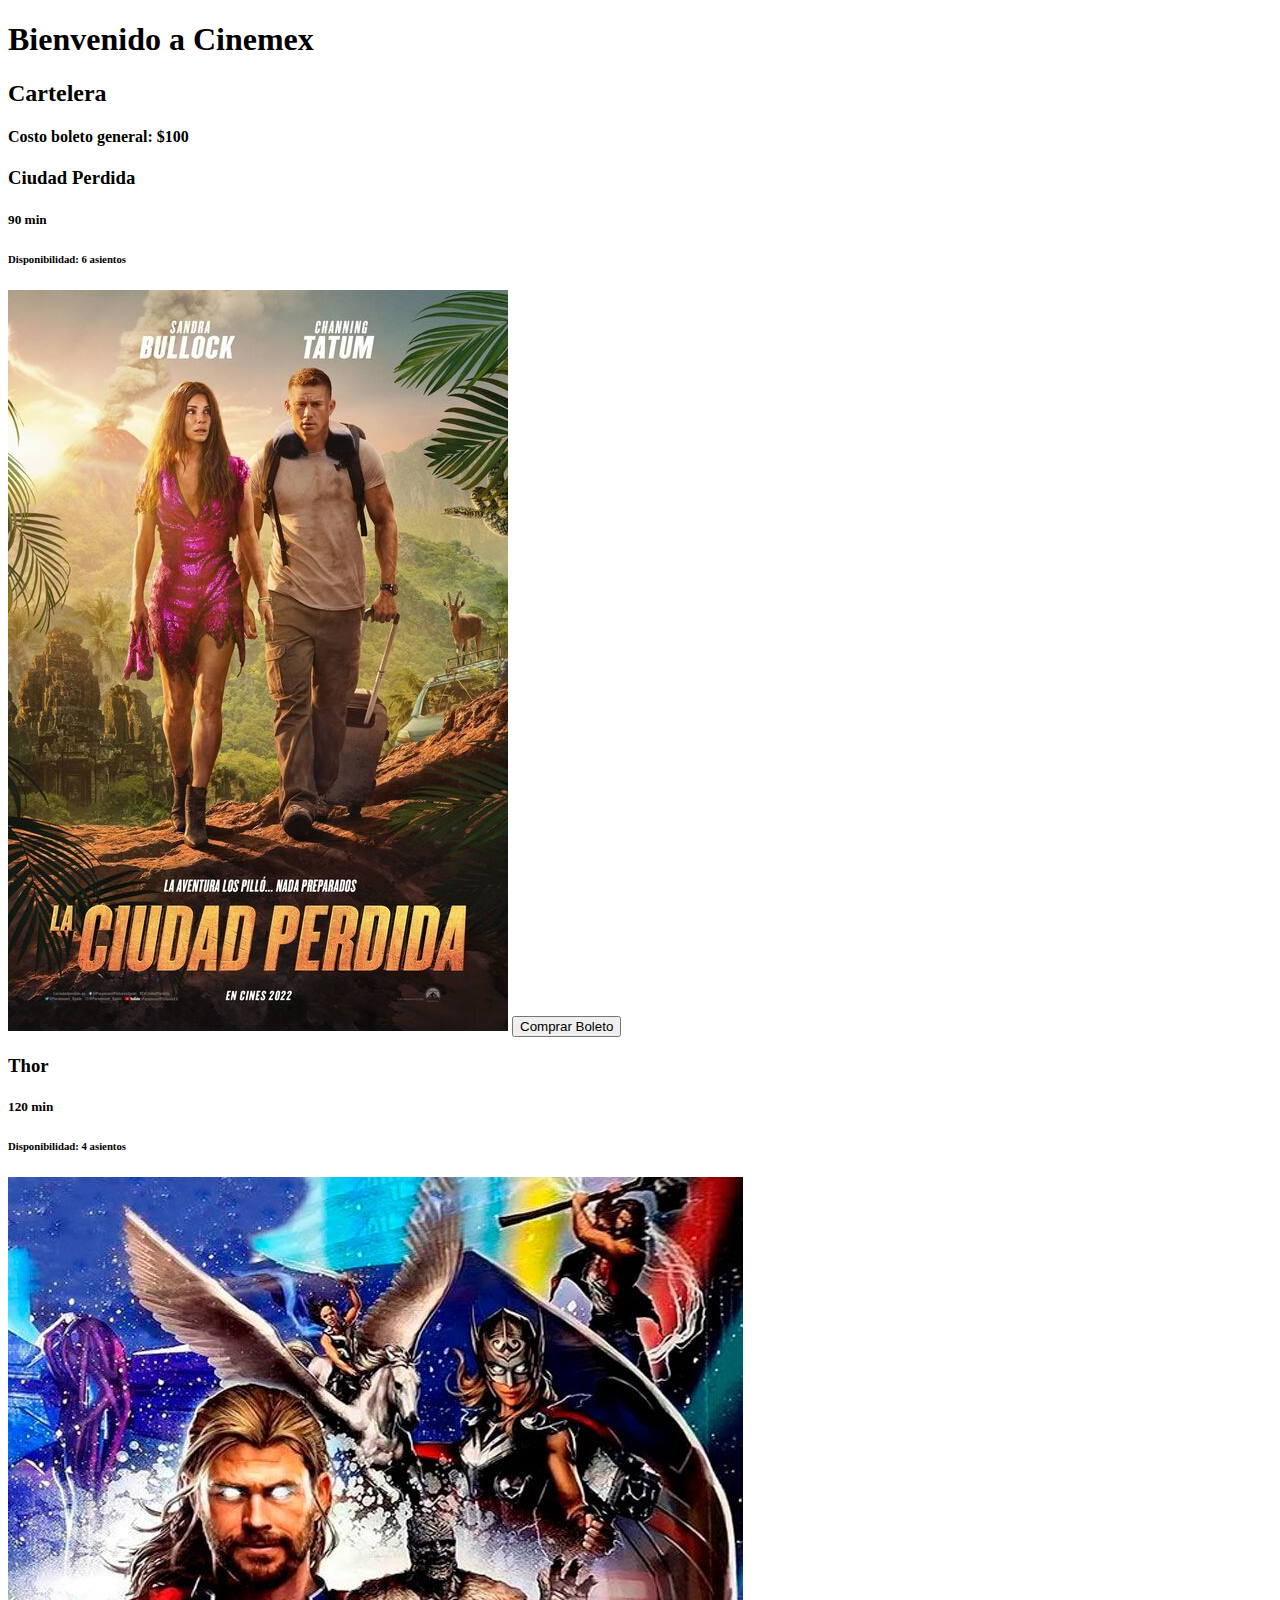
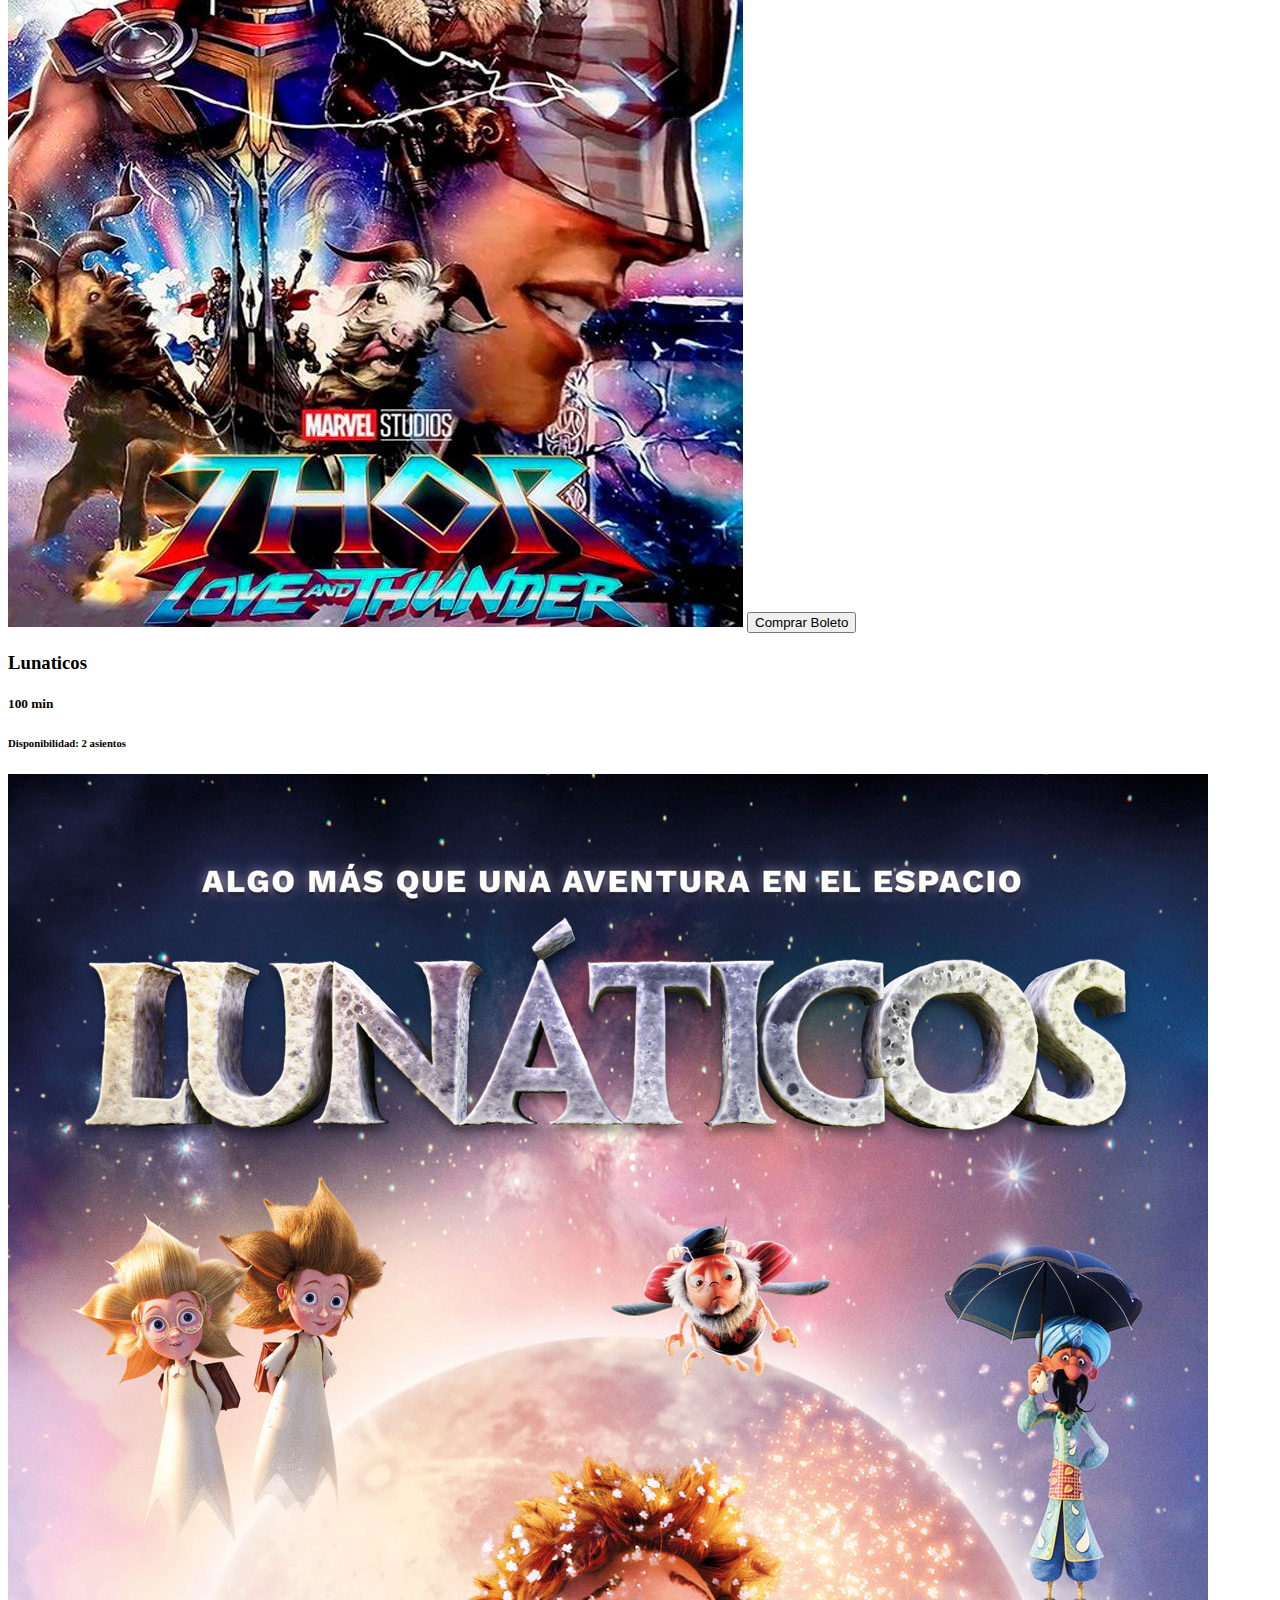
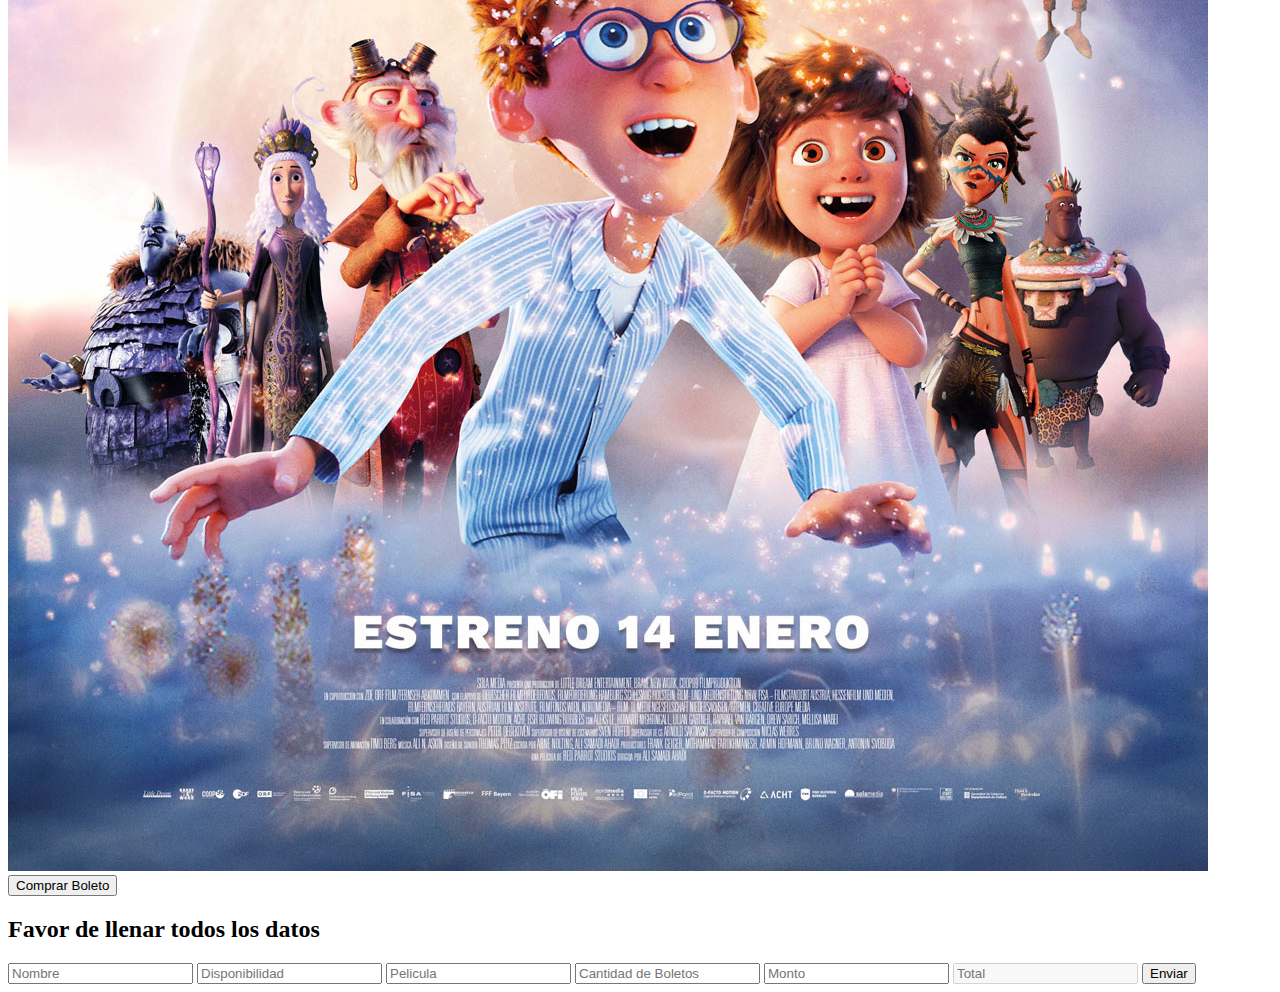
<file: dia7_04mayo/index.html>
<!DOCTYPE html>
<html lang="en">
    <head>
        <meta charset="UTF-8" />
        <meta http-equiv="X-UA-Compatible" content="IE=edge" />
        <meta name="viewport" content="width=device-width, initial-scale=1.0" />
        <title>Dom</title>
        <script defer src="./js/main_2.js"></script>
        <link
            href="https://cdn.jsdelivr.net/npm/bootstrap@5.0.2/dist/css/bootstrap.min.css"
            rel="stylesheet"
            integrity="sha384-EVSTQN3/azprG1Anm3QDgpJLIm9Nao0Yz1ztcQTwFspd3yD65VohhpuuCOmLASjC"
            crossorigin="anonymous"
        />
    </head>
    <body>
        <div class="container">
            <div>
                <h1 class="text-center">Bienvenido a Cinemex</h1>
            </div>
            <div>
                <h2>Cartelera</h2>
                <h4>
                    Costo boleto general: $100
                </h4>
                <div id="elementoPadre" class="row">
                    <div class="col-4 d-flex flex-column">
                        <h3>Ciudad Perdida</h3>
                        <h5>90 min</h5>
                        <h6>Disponibilidad: 6 asientos</h6>
                        <img src="./img/ciudadPerdida.jpg" alt="" />
                        <button id="boton1" data-pelicula="Ciudad Perdida" data-disponibilidad="Aún hay 6" ">
                            Comprar Boleto
                        </button>
                    </div>
                    <div class="col-4 d-flex flex-column lunaticos">
                        <h3>Thor</h3>
                        <h5>120 min</h5>
                        <h6>Disponibilidad: 4 asientos</h6>
                        <img src="./img/Thor.jpg" alt="" />
                        <button id="boton2" data-pelicula="Thor" data-disponibilidad="Aún hay 4">
                            Comprar Boleto
                        </button>
                    </div>
                    <div class="col-4 d-flex flex-column lunaticos">
                        <h3>Lunaticos</h3>
                        <h5>100 min</h5>
                        <h6>Disponibilidad: 2 asientos</h6>
                        <img src="./img/Lunaticos.jpg" alt="" />
                        <button id="boton3" data-pelicula="Lunaticos" data-disponibilidad="Aún hay 2">
                            Comprar Boleto
                        </button>
                    </div>
                </div>
            </div>
            <div id="Formulario" class="m-5">
                <h2>Favor de llenar todos los datos</h2>
                <form class="d-flex flex-column">
                    <label>
                        <input
                            id="FormularioNombre"
                            type="text"
                            placeholder="Nombre"
                            class="form-control mb-2"
                        />
                    </label>
                    <label>
                        <input
                            id="FormularioBoletos_Dispo"
                            type="text"
                            placeholder="Disponibilidad"
                            class="form-control mb-2"
                        />
                    </label>

                    <label>
                        <input
                            id="FormularioPelicula"
                            type="text"
                            placeholder="Pelicula"
                            class="form-control mb-2"
                        />
                    </label>
                    <label>
                        <input
                            id="FormularioCantidadBoletos"
                            type="number"
                            placeholder="Cantidad de Boletos"
                            class="form-control mb-2"
                        />
                    </label>
                    <label>
                        <input
                            id="FormularioMonto"
                            type="text"
                            placeholder="Monto"
                            class="form-control mb-2"
                        />
                    </label>
                    <label>
                        <input
                            id="FormularioTotal"
                            type="text"
                            placeholder="Total"
                            class="form-control mb-2"
                            disabled
                        />
                    </label>
                    <button
                        id="FormularioSubmit"
                        type="submit"
                        class="btn btn-primary"
                    >
                        Enviar
                    </button>
                </form>
            </div>
        </div>
        <script
            src="https://cdn.jsdelivr.net/npm/bootstrap@5.0.2/dist/js/bootstrap.bundle.min.js"
            integrity="sha384-MrcW6ZMFYlzcLA8Nl+NtUVF0sA7MsXsP1UyJoMp4YLEuNSfAP+JcXn/tWtIaxVXM"
            crossorigin="anonymous"
        ></script>
    </body>
</html>
</file>
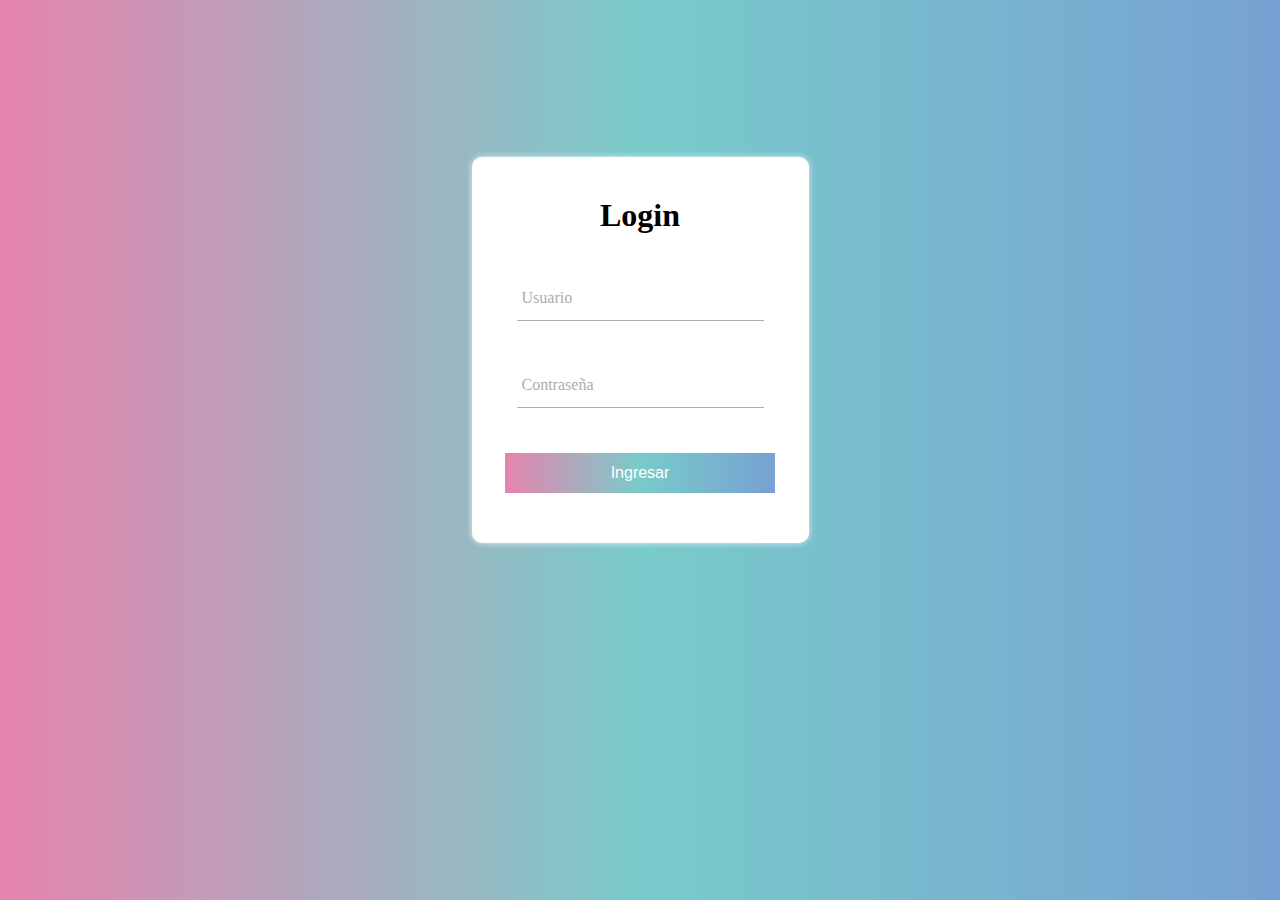
<file: Proyecto/index.html>
<!DOCTYPE html>
<html lang="en">
<head>
    <meta charset="UTF-8">
    <meta http-equiv="X-UA-Compatible" content="IE=edge">
    <meta name="viewport" content="width=device-width, initial-scale=1.0">
    <title>Document</title>
    <!-- CSS only -->
    <link href="https://cdn.jsdelivr.net/npm/bootstrap@5.2.0-beta1/dist/css/bootstrap.min.css" rel="stylesheet" integrity="sha384-0evHe/X+R7YkIZDRvuzKMRqM+OrBnVFBL6DOitfPri4tjfHxaWutUpFmBp4vmVor" crossorigin="anonymous">
    <link rel="stylesheet" href="style.css">
</head>
<body>
    <form action="" method="post" id="form">
        <div class="form">
            <h1>Login</h1>
            <div class="grupo">
                <input type="text" name="" id="name" required><span class="barra"></span>
                <label for="">Usuario</label>
            </div>
            <div class="grupo">
                <input type="password" name="" id="password" required><span class="barra"></span>
                <label for="">Contraseña</label>
            </div>
            <button type="submit">Ingresar</button>
            <p class="warnings" id="warnings"></p>
        </div>
    </form>

    <script src="./main.js"></script>
</body>
</html>
</file>
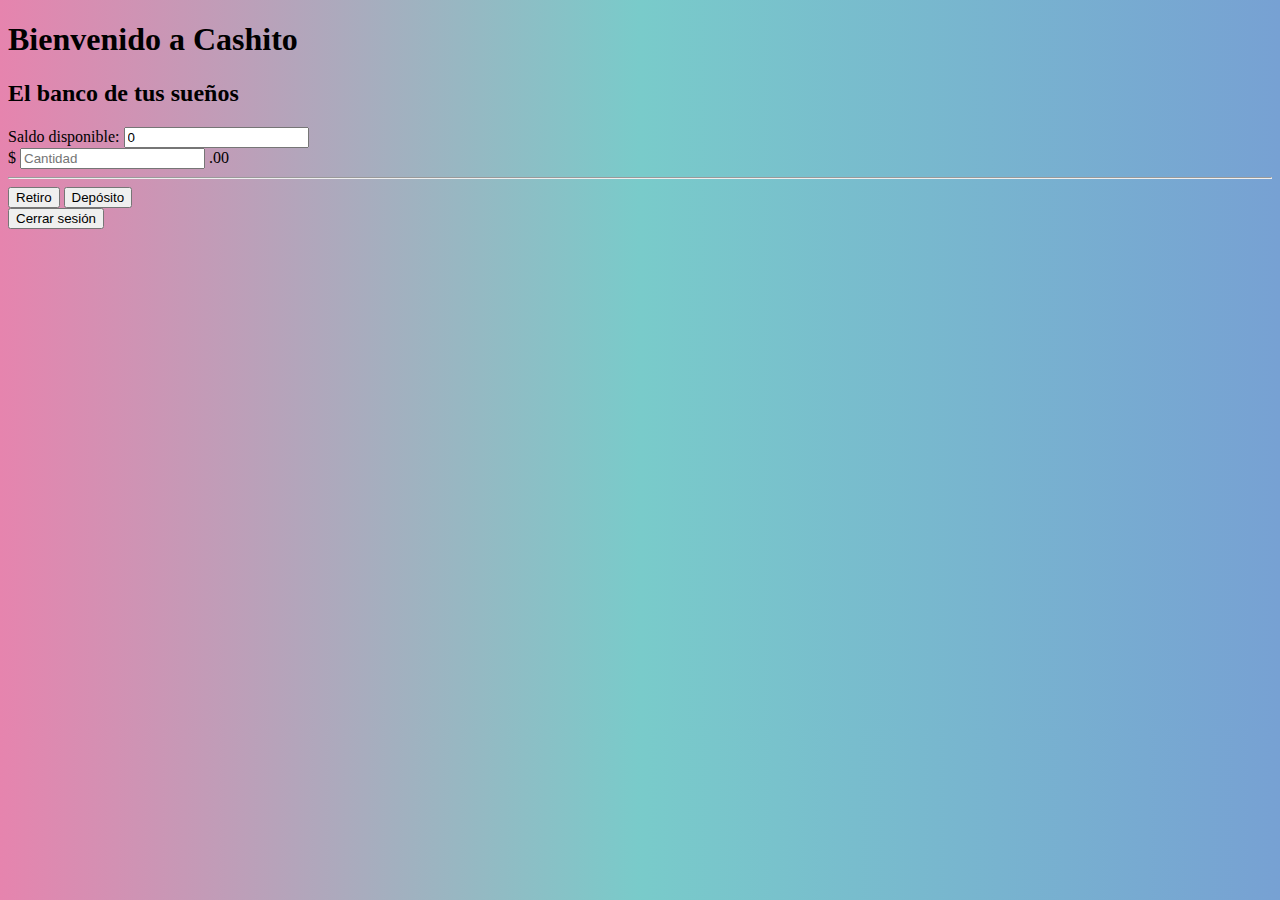
<file: Proyecto/access_window.html>
<!DOCTYPE html>
<html lang="en">
<head>
    <meta charset="UTF-8">
    <meta http-equiv="X-UA-Compatible" content="IE=edge">
    <meta name="viewport" content="width=device-width, initial-scale=1.0">
    <title>Document</title>
    <link href="https://cdn.jsdelivr.net/npm/bootstrap@5.2.0-beta1/dist/css/bootstrap.min.css" rel="stylesheet" integrity="sha384-0evHe/X+R7YkIZDRvuzKMRqM+OrBnVFBL6DOitfPri4tjfHxaWutUpFmBp4vmVor" crossorigin="anonymous">
</head>
<body>
    <h1 class="text-center mt-4">Bienvenido a Cashito</h1>
    <h2 class="text-center mt-2">El banco de tus sueños</h2>

    <div class="text-center mt-4">
        <label for="" class="text-center mt-4 ">Saldo disponible: </label>
        <input class="text-center form-control" type="text" name="balance" id="balance_id" value="0" readonly="readonly">
        
    </div>
    
    
    <div class="container-xl text-center"  >
        <form action="" id="form1">

            <div class="input-group mb-1 mt-2">
                <span class="input-group-text">$</span>
                <input type="text" class="form-control" id="quantity_id"  aria-label="Amount (to the nearest dollar)" placeholder="Cantidad">
                <span class="input-group-text">.00</span>
              </div>

            <hr>
    
            <input class="btn btn-primary m-2" type="button" value="Retiro" id="get_cash_id" onclick="getCash()">
    
            <input type="button" value="Depósito" class="btn btn-primary m-2" id="deposit_id" onclick="deposit()">
        </form>
    
        <input type="button" value="Cerrar sesión" id="return_id" class="btn btn-secondary btn-lg m-2" onclick="returnHomePage()">



    </div>
    
    
    
    <script src="./main_2.js"></script>
    <style>
        body{
    font-family: 'Roboto';
    background: #77A1D3;  /* fallback for old browsers */
    background: -webkit-linear-gradient(to right, #E684AE, #79CBCA, #77A1D3);  /* Chrome 10-25, Safari 5.1-6 */
    background: linear-gradient(to right, #E684AE, #79CBCA, #77A1D3); /* W3C, IE 10+/ Edge, Firefox 16+, Chrome 26+, Opera 12+, Safari 7+ */
    height: 700px;
    
}
    </style>
</body>
</html>
</file>
<file: Proyecto/style.css>
:root{
    --colorTextos: rgb(173, 173, 173);
}

*,
::before,
::after{
    margin: 0;
    padding: 0;
    box-sizing: border-box;
}


body{
    font-family: 'Roboto';
    background: #77A1D3;  /* fallback for old browsers */
    background: -webkit-linear-gradient(to right, #E684AE, #79CBCA, #77A1D3);  /* Chrome 10-25, Safari 5.1-6 */
    background: linear-gradient(to right, #E684AE, #79CBCA, #77A1D3); /* W3C, IE 10+/ Edge, Firefox 16+, Chrome 26+, Opera 12+, Safari 7+ */
    height: 700px;
    display: flex;
    justify-content: center;
    align-items: center;
}

h1{
    text-align: center;
    font-weight: 700;
}

form{
    background: white;
    padding: 40px 0;
    box-shadow: 0 0 6px 0 rgba(255, 255, 255, 0.8);
    border-radius: 10px;
}

.form{
    width: 100%;
}

form .grupo{
    position: relative;
    margin: 45px;
    
}

input{
    background: none;
    color: #c6c6c6;
    font-size: 18px;
    padding: 10px 10px 10px 5px;
    display: block;
    width: 100%;
    border: none;
    border-bottom: 1px solid var(--colorTextos);
}

/* triger para disparar "enfoque */
input:focus{
    outline: none;
    color: #5e5d5d;
}

label{
    color: var(--colorTextos);
    font-size: 16px;
    position: absolute;
    bottom: 0;
    left: 5px;
    top: 10px;
    transition: 0.5s ease-in-out all;
    pointer-events: none;

}

input:focus~label, 
input:valid~label{
    top: -14px;
    font-size: 12px;
    color: #2196f3
}

.barra::before{
    content: "";
    height: 2px;
    width: 0%;
    bottom: 0;
    position: absolute;
    background: linear-gradient(to right, #E684AE, #79CBCA, #77A1D3);
    transition: 0.2s ease width;
    left: 0;
}

input:focus~.barra::before{
    width: 100%;
}

.warnings{
    width: 200px;
    text-align: center;
    margin: auto;
    color: #B06AB3;
}

button{
    background: #77A1D3;  /* fallback for old browsers */
    background: -webkit-linear-gradient(to right, #E684AE, #79CBCA, #77A1D3);  /* Chrome 10-25, Safari 5.1-6 */
    background: linear-gradient(to right, #E684AE, #79CBCA, #77A1D3); /* W3C, IE 10+/ Edge, Firefox 16+, Chrome 26+, Opera 12+, Safari 7+ */
    border: none;
    display: block;
    width: 80%;
    margin: 10px auto;
    color: #ffff;
    height: 40px;
    font-size: 16px;
    cursor: pointer;
}

@media screen and (max-width:500) {
    form{
        width: 80%;
    }
}
</file>
